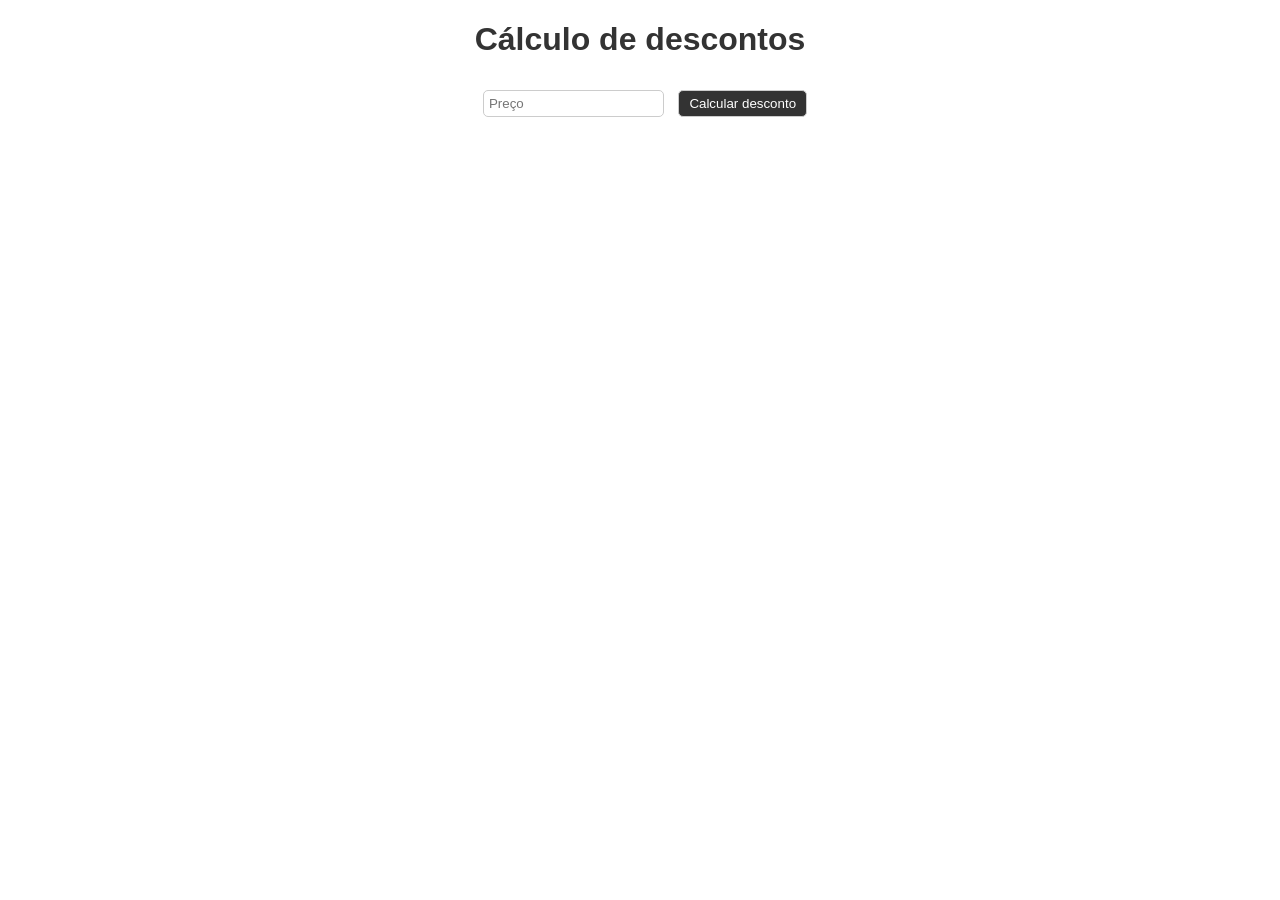
<file: 1º Semestre/LIMA 2/Aula 01/index.html>
<!DOCTYPE html>
<html lang="en">
<head>
    <meta charset="UTF-8">
    <meta name="viewport" content="width=device-width, initial-scale=1.0">
    <title>Desconto</title>
    <link rel="stylesheet" href="style.css">
</head>
<body>
    <h1>Cálculo de descontos</h1>
    <input type="number" id="preco" placeholder="Preço">
    <button onclick="reajustar()">Calcular desconto</button>

    <p id="resultado"></p>
    <script src="script.js"></script>
    
</body>
</html>
</file>
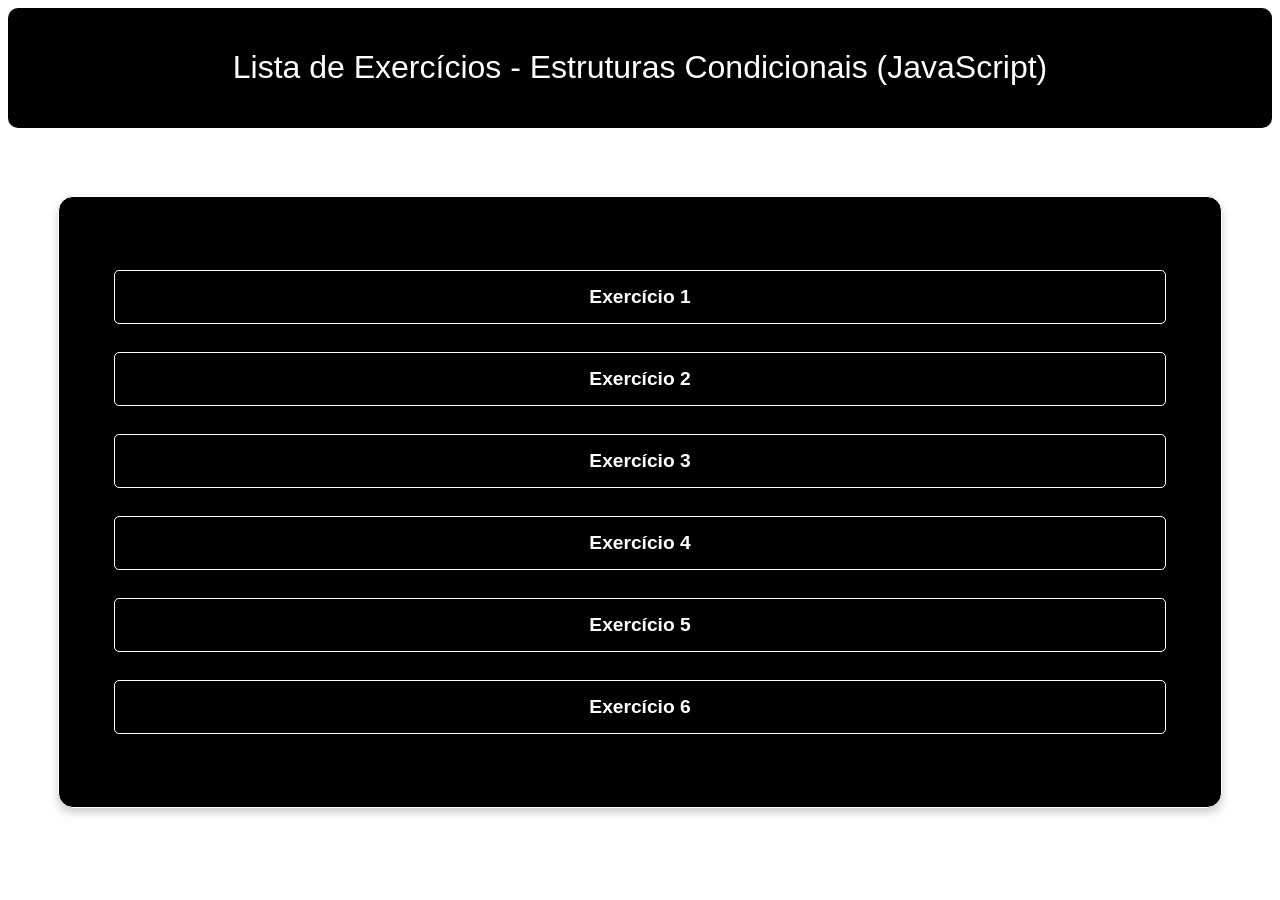
<file: 1º Semestre/LIMA 2/Lista de Exercícios/index.html>
<!DOCTYPE html>
<html lang="en">
<head>
    <meta charset="UTF-8">
    <meta name="viewport" content="width=device-width, initial-scale=1.0">
    <title>Lista de Exercícios</title>
    <link rel="stylesheet" href="style.css">
</head>
<body>
    <header>
        <h1>Lista de Exercícios - Estruturas Condicionais (JavaScript)</h1>
    </header>
    <br>
    <main>
         <div class="exercicios">
            <a href="exercicio1.html">
                <div class="exercicio">Exercício 1</div>
            </a>
            <a href="exercicio2.html">
                <div class="exercicio">Exercício 2</div>
            </a>
            <a href="exercicio3.html">
                <div class="exercicio">Exercício 3</div>
            </a>
            <a href="exercicio4.html">
                <div class="exercicio">Exercício 4</div>
            </a>
            <a href="atividade5.html">
                <div class="exercicio">Exercício 5</div>
            </a>
            <a href="atividade6.html">
                <div class="exercicio">Exercício 6</div>
            </a>
        </div>
    </main>
</body>
</html>
</file>
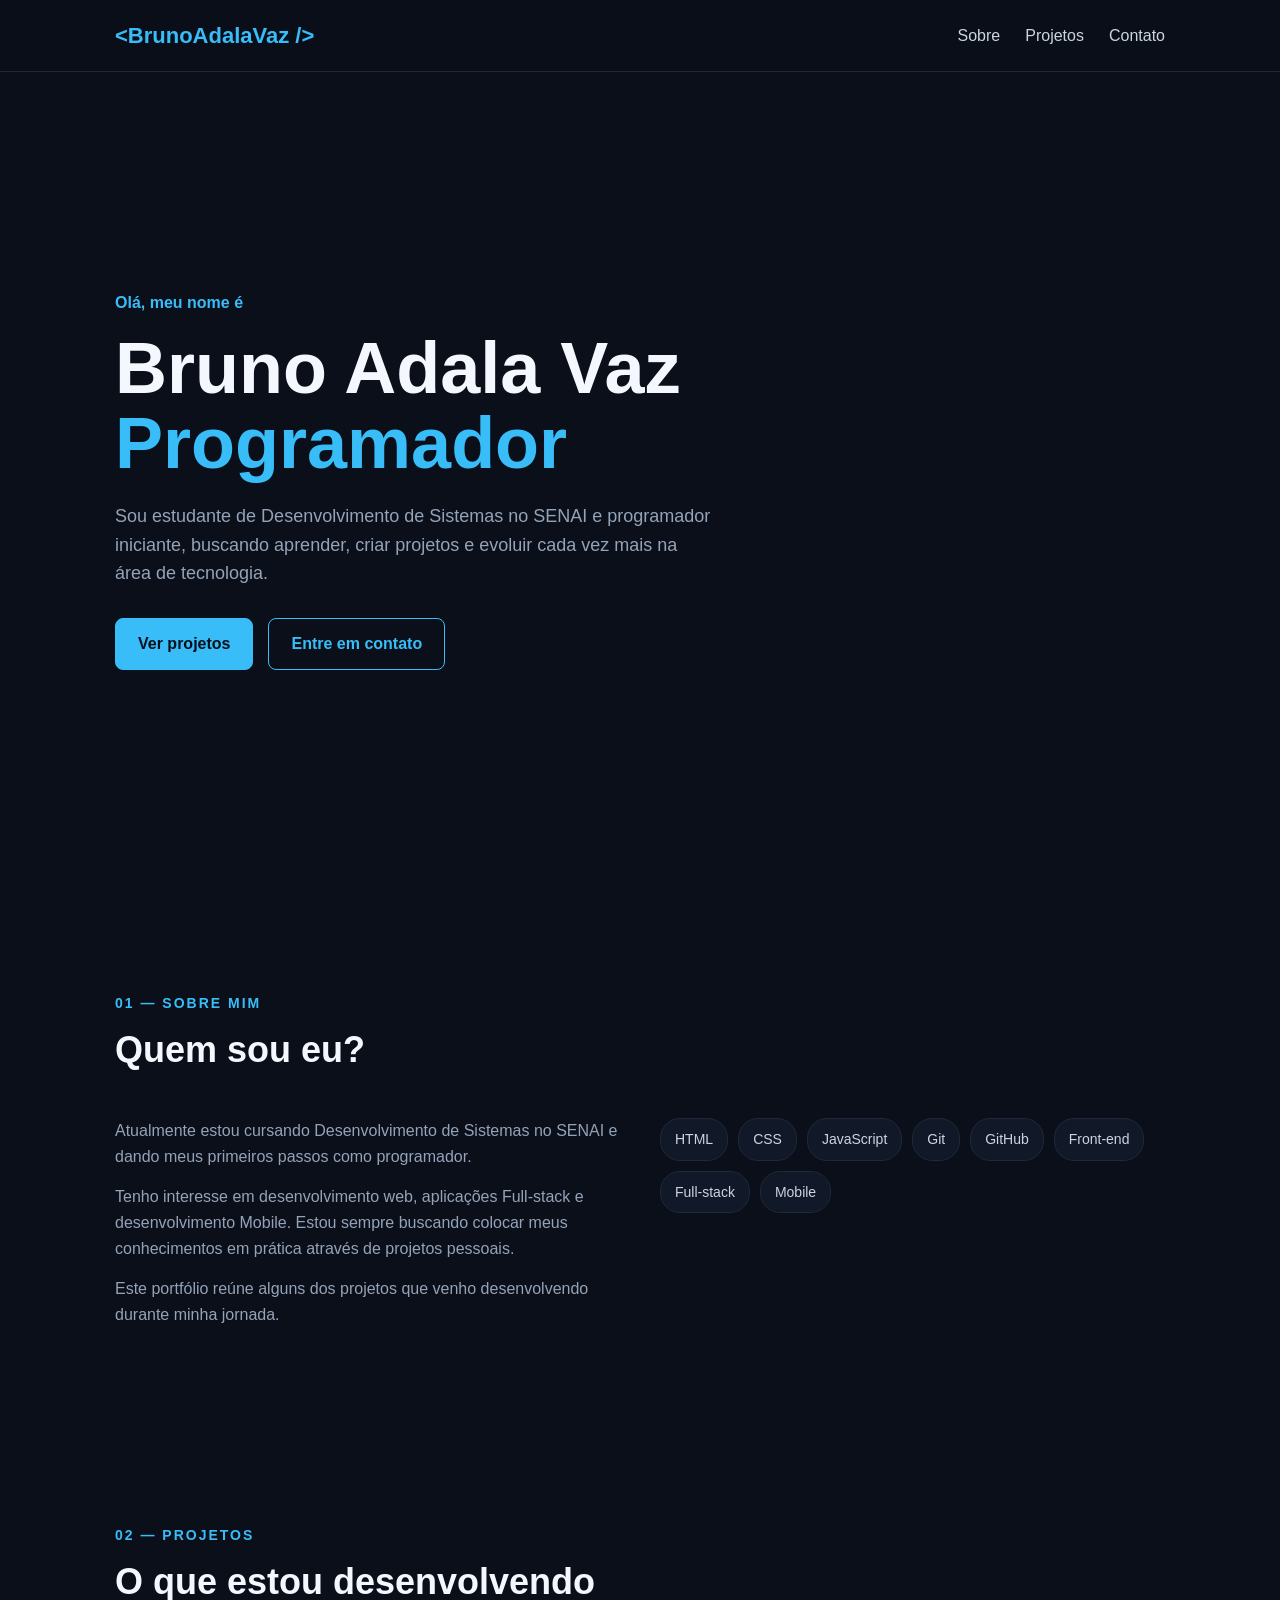
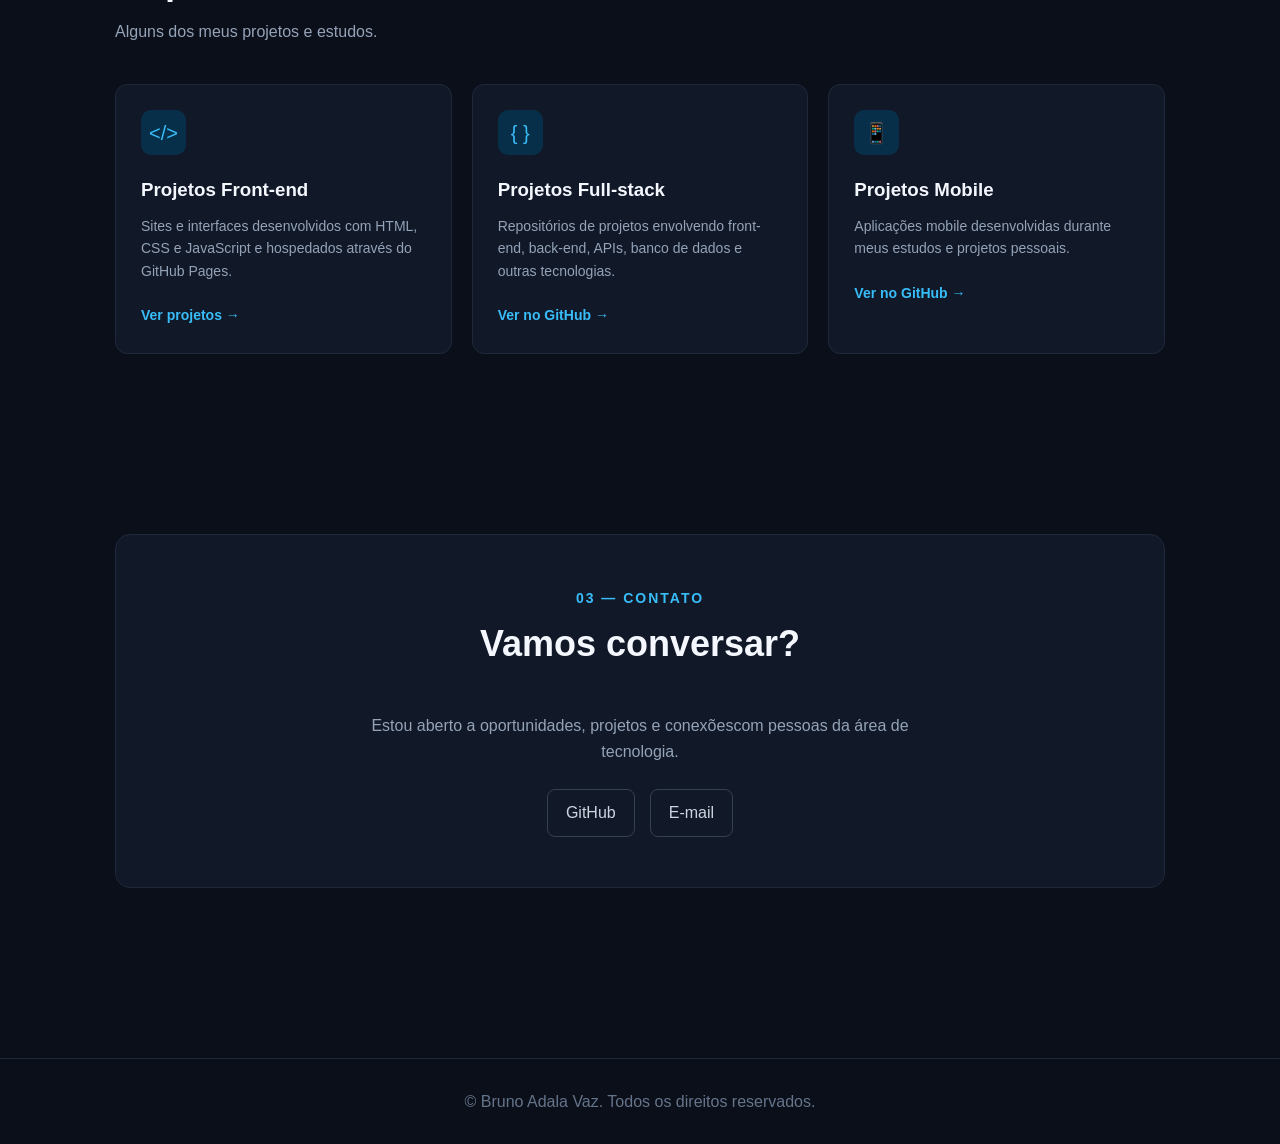
<file: 4º Semestre/05-psof3/aula04/Portfólio/index.html>
<!DOCTYPE html>
<html lang="pt-BR">

<head>
    <meta charset="UTF-8">
    <meta name="viewport" content="width=device-width, initial-scale=1.0">
    <title>Meu Portfólio | Bruno Adala Vaz</title>
    <link rel="stylesheet" href="style.css">
    <link rel="icon" type="image/png" href="https://autofejlesztes.hu/image/cache/wp/gj/produtcts-4/ontapado-kromhatasu-mugyantas-b-betu-27-x-27-mmaf102444-9390-1000x1000.webp">
</head>

<body>
    <header>
        <nav>
            <a href="#" class="logo">&lt;BrunoAdalaVaz /&gt;</a>
            <ul class="menu">
                <li><a href="#sobre">Sobre</a></li>
                <li><a href="#projetos">Projetos</a></li>
                <li><a href="#contato">Contato</a></li>
            </ul>
        </nav>
    </header>
    <main>
        <section class="hero">
            <div class="hero-content">
                <div class="tag">Olá, meu nome é</div>
                <h1>Bruno Adala Vaz<br><span>Programador</span></h1>
                <p>
                    Sou estudante de Desenvolvimento de Sistemas no SENAI
                    e programador iniciante, buscando aprender, criar projetos
                    e evoluir cada vez mais na área de tecnologia.
                </p>
                <div class="buttons">
                    <a href="#projetos" class="btn btn-primary">Ver projetos</a>
                    <a href="#contato" class="btn btn-secondary">Entre em contato</a>
                </div>
            </div>
        </section>

        <section id="sobre">
            <div class="section-title">
                <span>01 — Sobre mim</span>
                <h2>Quem sou eu?</h2>
            </div>
            <div class="about">
                <div class="about-text">
                    <p>
                        Atualmente estou cursando Desenvolvimento de Sistemas
                        no SENAI e dando meus primeiros passos como programador.
                    </p>
                    <p>
                        Tenho interesse em desenvolvimento web, aplicações
                        Full-stack e desenvolvimento Mobile. Estou sempre
                        buscando colocar meus conhecimentos em prática através
                        de projetos pessoais.
                    </p>
                    <p>
                        Este portfólio reúne alguns dos projetos que venho
                        desenvolvendo durante minha jornada.
                    </p>
                </div>
                <div class="skills">
                    <span class="skill">HTML</span>
                    <span class="skill">CSS</span>
                    <span class="skill">JavaScript</span>
                    <span class="skill">Git</span>
                    <span class="skill">GitHub</span>
                    <span class="skill">Front-end</span>
                    <span class="skill">Full-stack</span>
                    <span class="skill">Mobile</span>
                </div>
            </div>
        </section>

        <section id="projetos">
            <div class="section-title">
                <span>02 — Projetos</span>
                <h2>O que estou desenvolvendo</h2>
                <p>Alguns dos meus projetos e estudos.</p>
            </div>

            <div class="projects">
                <article class="project-card">
                    <div class="project-icon">&lt;/&gt;</div>
                    <h3>Projetos Front-end</h3>
                    <p>
                        Sites e interfaces desenvolvidos com HTML, CSS
                        e JavaScript e hospedados através do GitHub Pages.
                    </p>
                    <a href=""
                        target="_blank" class="project-link">Ver projetos →</a>
                </article>

                <article class="project-card">
                    <div class="project-icon">{ }</div>
                    <h3>Projetos Full-stack</h3>
                    <p>Repositórios de projetos envolvendo front-end, back-end, APIs, banco de dados e outras
                        tecnologias.</p>
                    <a href="https:t="
                        target="_blank" class="project-link">Ver no GitHub →
                    </a>
                </article>

                <article class="project-card">
                    <div class="project-icon">📱</div>
                    <h3>Projetos Mobile</h3>
                    <p>Aplicações mobile desenvolvidas durante meus estudos e projetos pessoais.</p>
                    <a href="https://github.e=javascript&sort="
                        target="_blank" class="project-link">Ver no GitHub →
                    </a>
                </article>
            </div>
        </section>

        <section id="contato">
            <div class="contact">
                <div class="section-title">
                    <span>03 — Contato</span>
                    <h2>Vamos conversar?</h2>
                </div>
                <p>Estou aberto a oportunidades, projetos e conexõescom pessoas da área de tecnologia.</p>
                <div class="socials">
                    <a href="https://githu18157" target="_blank" class="social">GitHub</a>
                    <a href="mailto:brunovazdeoliveira2008@gmail.com" class="social">E-mail</a>
                </div>
            </div>
        </section>
    </main>
    <footer>
        <p>
            © <span id="year"></span> Bruno Adala Vaz. Todos os direitos reservados.
        </p>
    </footer>
</body>

</html>
</file>
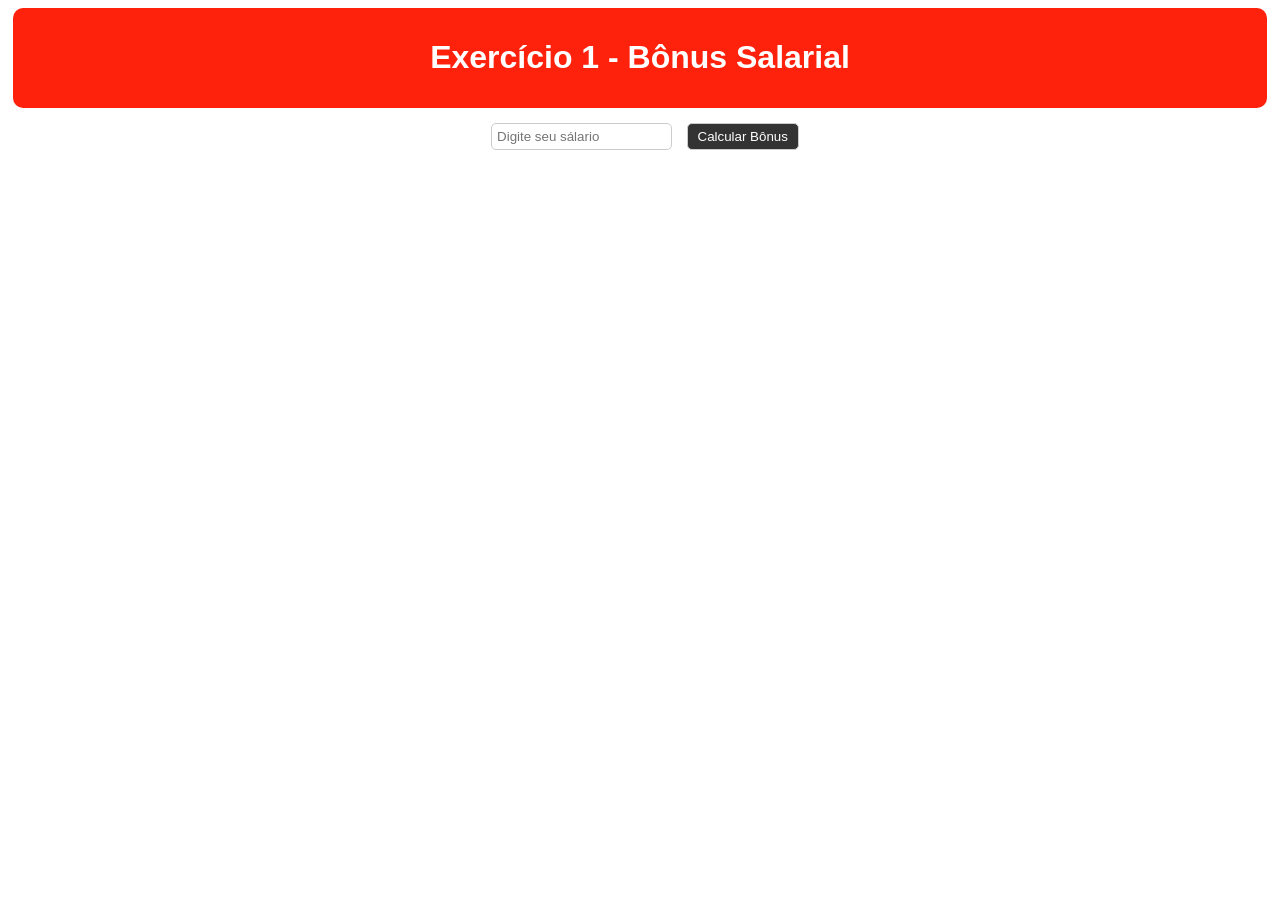
<file: 1º Semestre/LIMA 2/Lista de Exercícios/exercicio1.html>
<!DOCTYPE html>
<html lang="en">
<head>
    <meta charset="UTF-8">
    <meta name="viewport" content="width=device-width, initial-scale=1.0">
    <title>Atividade 1</title>
    <link rel="stylesheet" href="style1.css">
</head>
<body>
    <header>
        <h1>Exercício 1 - Bônus Salarial</h1>
    </header>
    <main>
        <input type="number" id = "salario" placeholder="Digite seu sálario">
        <button onclick="reajustar()">Calcular Bônus</button>

        <p id="resultado"></p>
    </main>
    <script src="script1.js"></script>
</body>
</html>
</file>
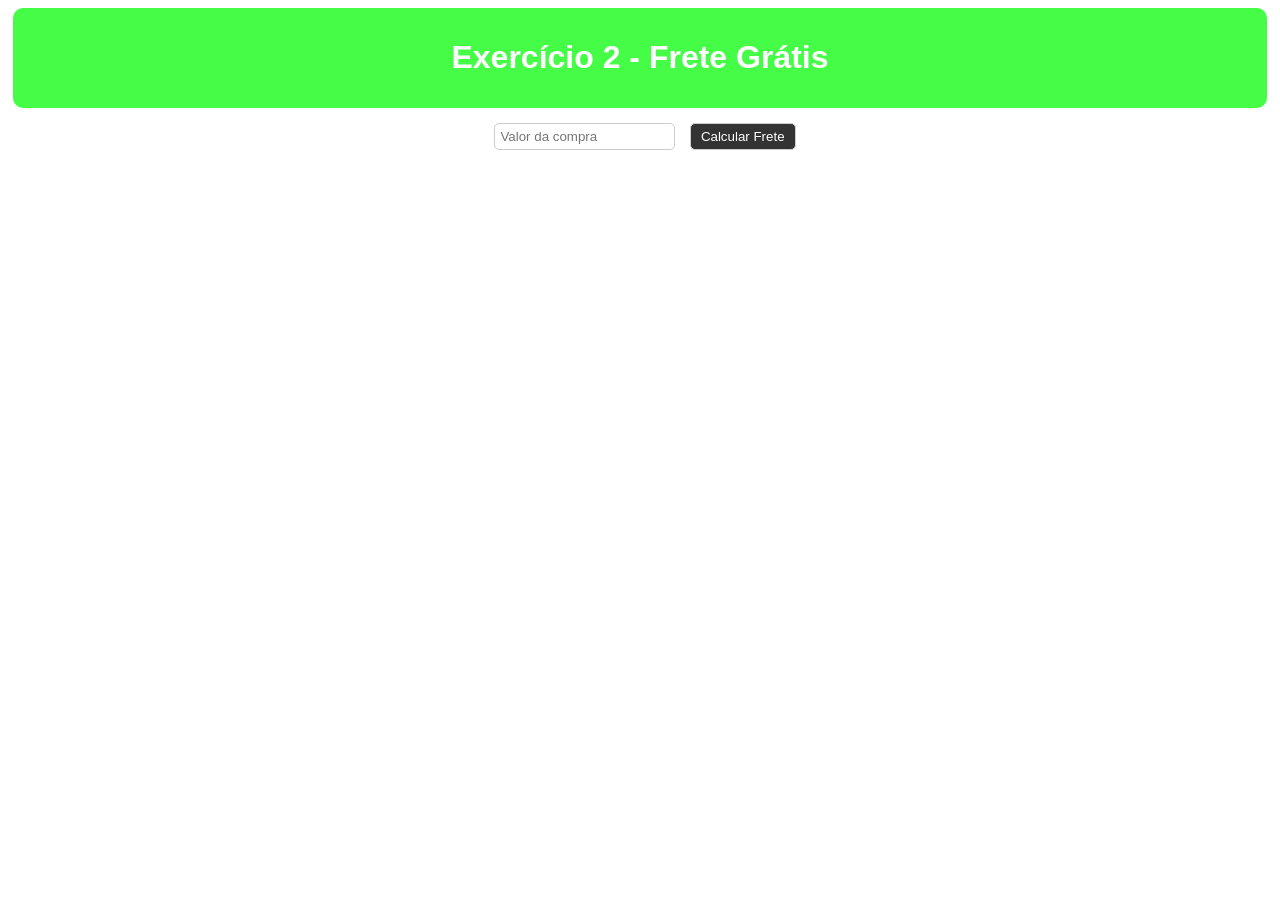
<file: 1º Semestre/LIMA 2/Lista de Exercícios/exercicio2.html>
<!DOCTYPE html>
<html lang="en">
<head>
    <meta charset="UTF-8">
    <meta name="viewport" content="width=device-width, initial-scale=1.0">
    <title>Atividade 1</title>
    <link rel="stylesheet" href="style2.css">
</head>
<body>
    <header>
        <h1>Exercício 2 - Frete Grátis</h1>
    </header>
    <main>
        <input type="number" id = "valor" placeholder="Valor da compra">
        <button onclick="reajustar()">Calcular Frete</button>

        <p id="resultado"></p>
    </main>
    <script src="script2.js"></script>
</body>
</html>
</file>
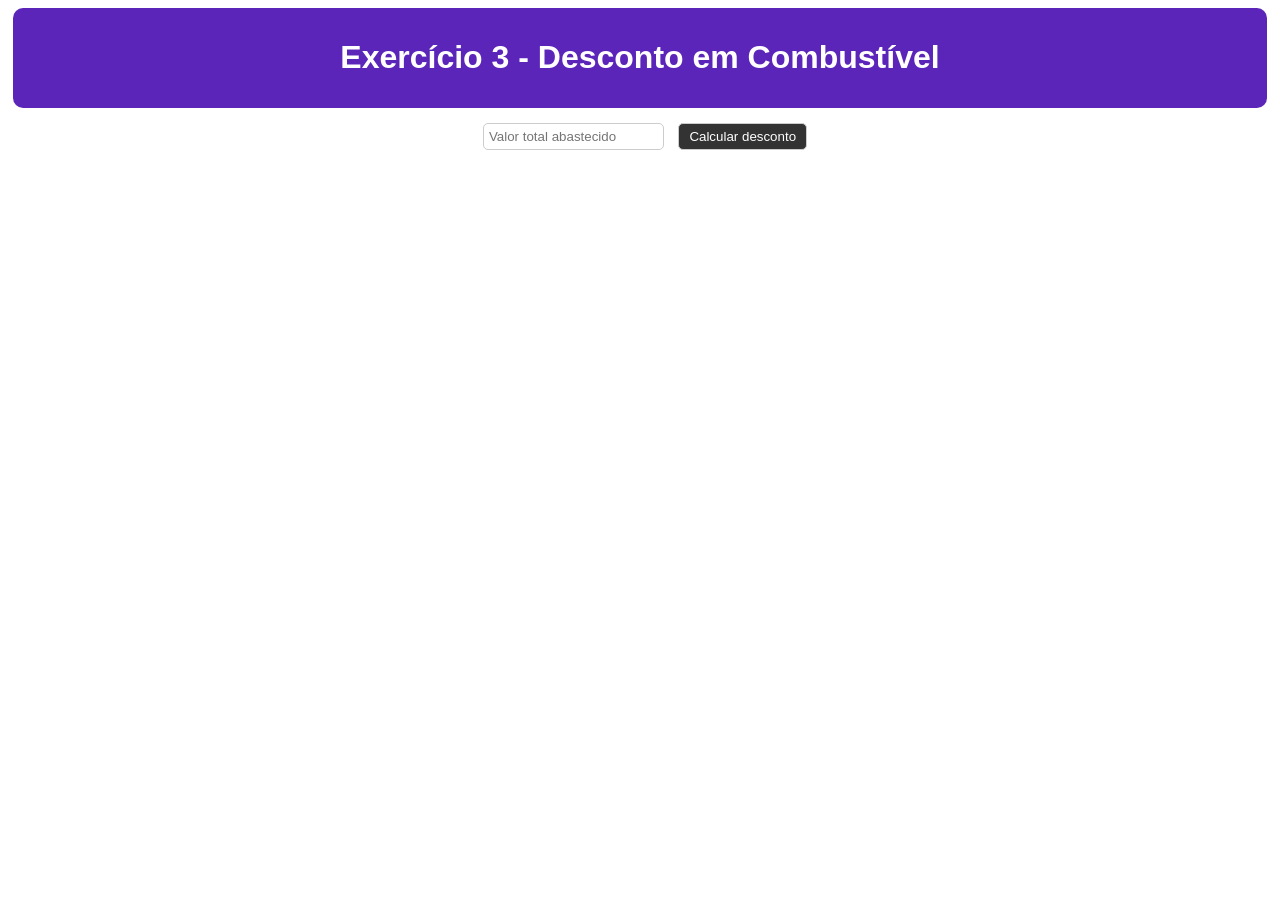
<file: 1º Semestre/LIMA 2/Lista de Exercícios/exercicio3.html>
<!DOCTYPE html>
<html lang="en">
<head>
    <meta charset="UTF-8">
    <meta name="viewport" content="width=device-width, initial-scale=1.0">
    <title>Atividade 1</title>
    <link rel="stylesheet" href="style3.css">
</head>
<body>
    <header>
        <h1>Exercício 3 - Desconto em Combustível</h1>
    </header>
    <main>
        <input type="number" id = "valor" placeholder="Valor total abastecido">
        <button onclick="reajustar()">Calcular desconto</button>

        <p id="resultado"></p>
    </main>
    <script src="script3.js"></script>
</body>
</html>
</file>
<file: 1º Semestre/LIMA 2/Aula 01/style.css>
body{
    font-family: Arial, sans-serif;
    text-align: center;
}
h1{
    color: #333;
}
input{
    padding: 5px;
    margin: 10px;
    border: 1px solid #ccc;
    border-radius: 5px;
}
button{
    padding: 5px 10px;
    border: 1px solid #ccc;
    border-radius: 5px;
    background-color: #333;
    color: #fff;
    cursor: pointer;
}
button:hover{
    background-color: #444;
}

p{
    margin: 10px;
    color: #333;
}
</file>
<file: 1º Semestre/LIMA 2/Lista de Exercícios/style.css>
body{
    text-align: center;
    font-family: 'Trebuchet MS', 'Lucida Sans Unicode', 'Lucida Grande', 'Lucida Sans', Arial, sans-serif;
    background-color: #fff;
}
header{
    border-radius: 10px;
    background: #000;
    color: #ffffff;
    padding: 20px;
}
header h1{
    margin: 10;
    font-weight: 200;
}
a{
    text-decoration: none;
    color: #ffffff;
    margin: 5px;

}
.exercicios{
    margin: 50px;
    padding: 50px;
    border: 1px solid #ffffff;
    border-radius: 15px;
    background-color: rgb(0, 0, 0);
    box-shadow: 0 5px 10px rgba(0,0,0,0.2);
}
.exercicio{
    font-size: larger;
    font-weight: 800;
    margin: 5px;
    padding: 15px;
    border: 1px solid;
    border-radius: 5px;
    cursor: pointer;
    transition: 0.4s;
}
.exercicio:hover{
    background-color: #333;
}
</file>
<file: 4º Semestre/05-psof3/aula04/Portfólio/style.css>
* {
    margin: 0;
    padding: 0;
    box-sizing: border-box;
}
html {
    scroll-behavior: smooth;
}
body {
    font-family: Arial, Helvetica, sans-serif;
    background: #0b0f19;
    color: #f5f7ff;
    line-height: 1.6;
}
a {
    text-decoration: none;
    color: inherit;
}
header {
    position: fixed;
    top: 0;
    width: 100%;
    z-index: 1000;
    background: rgba(11, 15, 25, 0.85);
    backdrop-filter: blur(12px);
    border-bottom: 1px solid #1e293b;
}
nav {
    max-width: 1100px;
    margin: auto;
    padding: 18px 25px;
    display: flex;
    justify-content: space-between;
    align-items: center;
}
.logo {
    font-size: 22px;
    font-weight: bold;
    color: #38bdf8;
}
.menu {
    display: flex;
    gap: 25px;
    list-style: none;
}
.menu a {
    color: #cbd5e1;
    transition: 0.3s;
}
.menu a:hover {
    color: #38bdf8;
}
.hero {
    min-height: 100vh;
    max-width: 1100px;
    margin: auto;
    padding: 140px 25px 80px;
    display: flex;
    align-items: center;
}
.hero-content {
    max-width: 700px;
}
.tag {
    color: #38bdf8;
    font-weight: bold;
    margin-bottom: 15px;
}
.hero h1 {
    font-size: clamp(42px, 7vw, 72px);
    line-height: 1.05;
    margin-bottom: 20px;
}
.hero h1 span {
    color: #38bdf8;
}
.hero p {
    color: #94a3b8;
    font-size: 18px;
    max-width: 600px;
    margin-bottom: 30px;
}
.buttons {
    display: flex;
    gap: 15px;
    flex-wrap: wrap;
}
.btn {
    padding: 12px 22px;
    border-radius: 8px;
    font-weight: bold;
    transition: 0.3s;
    border: 1px solid #38bdf8;
}
.btn-primary {
    background: #38bdf8;
    color: #07111d;
}
.btn-primary:hover {
    background: #7dd3fc;
    transform: translateY(-2px);
}
.btn-secondary {
    color: #38bdf8;
}
.btn-secondary:hover {
    background: #38bdf8;
    color: #07111d;
}
section {
    max-width: 1100px;
    margin: auto;
    padding: 90px 25px;
}
.section-title {
    margin-bottom: 40px;
}
.section-title span {
    color: #38bdf8;
    font-size: 14px;
    font-weight: bold;
    text-transform: uppercase;
    letter-spacing: 2px;
}
.section-title h2 {
    font-size: 36px;
    margin-top: 5px;
}
.section-title p {
    color: #94a3b8;
    margin-top: 8px;
}
.about {
    display: grid;
    grid-template-columns: 1fr 1fr;
    gap: 40px;
}
.about-text p {
    color: #94a3b8;
    margin-bottom: 15px;
}
.skills {
    display: flex;
    flex-wrap: wrap;
    gap: 10px;
    align-content: flex-start;
}
.skill {
    padding: 9px 14px;
    border-radius: 20px;
    background: #111827;
    border: 1px solid #1e293b;
    color: #cbd5e1;
    font-size: 14px;
}
.projects {
    display: grid;
    grid-template-columns: repeat(3, 1fr);
    gap: 20px;
}
.project-card {
    background: #111827;
    border: 1px solid #1e293b;
    border-radius: 12px;
    padding: 25px;
    transition: 0.3s;
}
.project-card:hover {
    transform: translateY(-6px);
    border-color: #38bdf8;
}
.project-icon {
    width: 45px;
    height: 45px;
    display: flex;
    align-items: center;
    justify-content: center;
    background: #082f49;
    color: #38bdf8;
    border-radius: 10px;
    margin-bottom: 20px;
    font-size: 20px;
}
.project-card h3 {
    margin-bottom: 10px;
}
.project-card p {
    color: #94a3b8;
    font-size: 14px;
    margin-bottom: 20px;
}
.project-link {
    color: #38bdf8;
    font-size: 14px;
    font-weight: bold;
}
.project-link:hover {
    text-decoration: underline;
}
.contact {
    text-align: center;
    background: #111827;
    border: 1px solid #1e293b;
    border-radius: 15px;
    padding: 50px 25px;
}
.contact p {
    color: #94a3b8;
    max-width: 550px;
    margin: 10px auto 25px;
}
.socials {
    display: flex;
    justify-content: center;
    gap: 15px;
    flex-wrap: wrap;
}
.social {
    padding: 10px 18px;
    border: 1px solid #334155;
    border-radius: 8px;
    color: #cbd5e1;
    transition: 0.3s;
}
.social:hover {
    color: #38bdf8;
    border-color: #38bdf8;
}
footer {
    text-align: center;
    padding: 30px 20px;
    color: #64748b;
    border-top: 1px solid #1e293b;
    margin-top: 80px;
}
@media (max-width: 800px) {
    .menu {
        display: none;
    }
    .about {
        grid-template-columns: 1fr;
    }
    .projects {
        grid-template-columns: 1fr;
    }
    .hero {
        padding-top: 120px;
    }
}
</file>
<file: 1º Semestre/LIMA 2/Lista de Exercícios/style1.css>
body{
    font-family: Arial, sans-serif;
    text-align: center;
}
header{
    margin: 5px;
    padding: 10px;
    border-radius: 10px;
    background-color: #FE220D;
}
h1{
    color: #fff;
}
input{
    padding: 5px;
    margin: 10px;
    border: 1px solid #ccc;
    border-radius: 5px;
}
button{
    padding: 5px 10px;
    border: 1px solid #ccc;
    border-radius: 5px;
    background-color: #333;
    color: #fff;
    cursor: pointer;
}
button:hover{
    background-color: #444;
}

p{
    margin: 10px;
    color: #333;
}
</file>
<file: 1º Semestre/LIMA 2/Lista de Exercícios/style2.css>
body{
    font-family: Arial, sans-serif;
    text-align: center;
}
header{
    margin: 5px;
    padding: 10px;
    border-radius: 10px;
    background-color: #45FD47;
}
h1{
    color: #fff;
}
input{
    padding: 5px;
    margin: 10px;
    border: 1px solid #ccc;
    border-radius: 5px;
}
button{
    padding: 5px 10px;
    border: 1px solid #ccc;
    border-radius: 5px;
    background-color: #333;
    color: #fff;
    cursor: pointer;
}
button:hover{
    background-color: #444;
}

p{
    margin: 10px;
    color: #333;
}
</file>
<file: 1º Semestre/LIMA 2/Lista de Exercícios/style3.css>
body{
    font-family: Arial, sans-serif;
    text-align: center;
}
header{
    margin: 5px;
    padding: 10px;
    border-radius: 10px;
    background-color: #5C25BA;
}
h1{
    color: #fff;
}
input{
    padding: 5px;
    margin: 10px;
    border: 1px solid #ccc;
    border-radius: 5px;
}
button{
    padding: 5px 10px;
    border: 1px solid #ccc;
    border-radius: 5px;
    background-color: #333;
    color: #fff;
    cursor: pointer;
}
button:hover{
    background-color: #444;
}

p{
    margin: 10px;
    color: #333;
}
</file>
